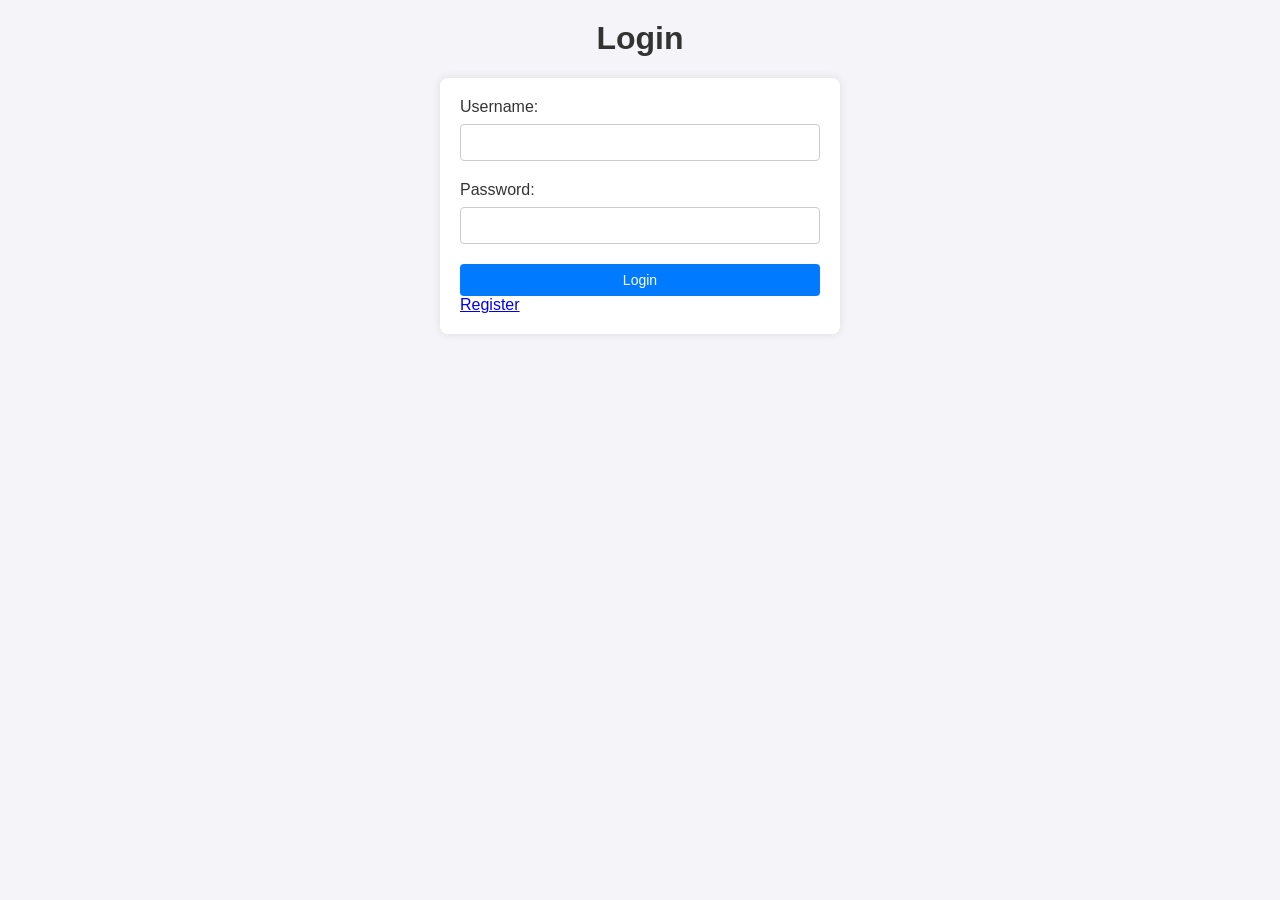
<file: web-front-end/pages/index.html>
<!DOCTYPE html>
<html lang="en">

<head>
  <meta charset="UTF-8">
  <meta name="viewport" content="width=device-width, initial-scale=1.0">
  <title>Login</title>
  <link rel="stylesheet" href="../styles/styles.css">
</head>

<body>
  <h1>Login</h1>
  <form id="login-form">
    <label for="username">Username:</label>
    <input type="text" id="username" name="username" required>
    <br>
    <label for="password">Password:</label>
    <input type="password" id="password" name="password" required>
    <br>
    <button type="submit">Login</button>

    <a href="./register.html" style="margin-top: 10px;">Register</a>
  </form>

  <script>
    document.getElementById('login-form').addEventListener('submit', async function (event) {
      event.preventDefault();
      const username = document.getElementById('username').value;
      const password = document.getElementById('password').value;
      const response = await fetch('http://127.0.0.1:4001/auth/login', {
        method: 'POST',
        headers: { 'Content-Type': 'application/json' },
        body: JSON.stringify({ username, password }),
        credentials: "include"
      });
      const result = await response.json();
      // handle response
      if (result.ok) {
        if (result.is_admin) {
          window.location.href = './admin/dashboard.html';
          return;
        }
        window.location.href = './profile.html';
      } else {
        alert(result.message);
      }
    });
  </script>
</body>

</html>
</file>
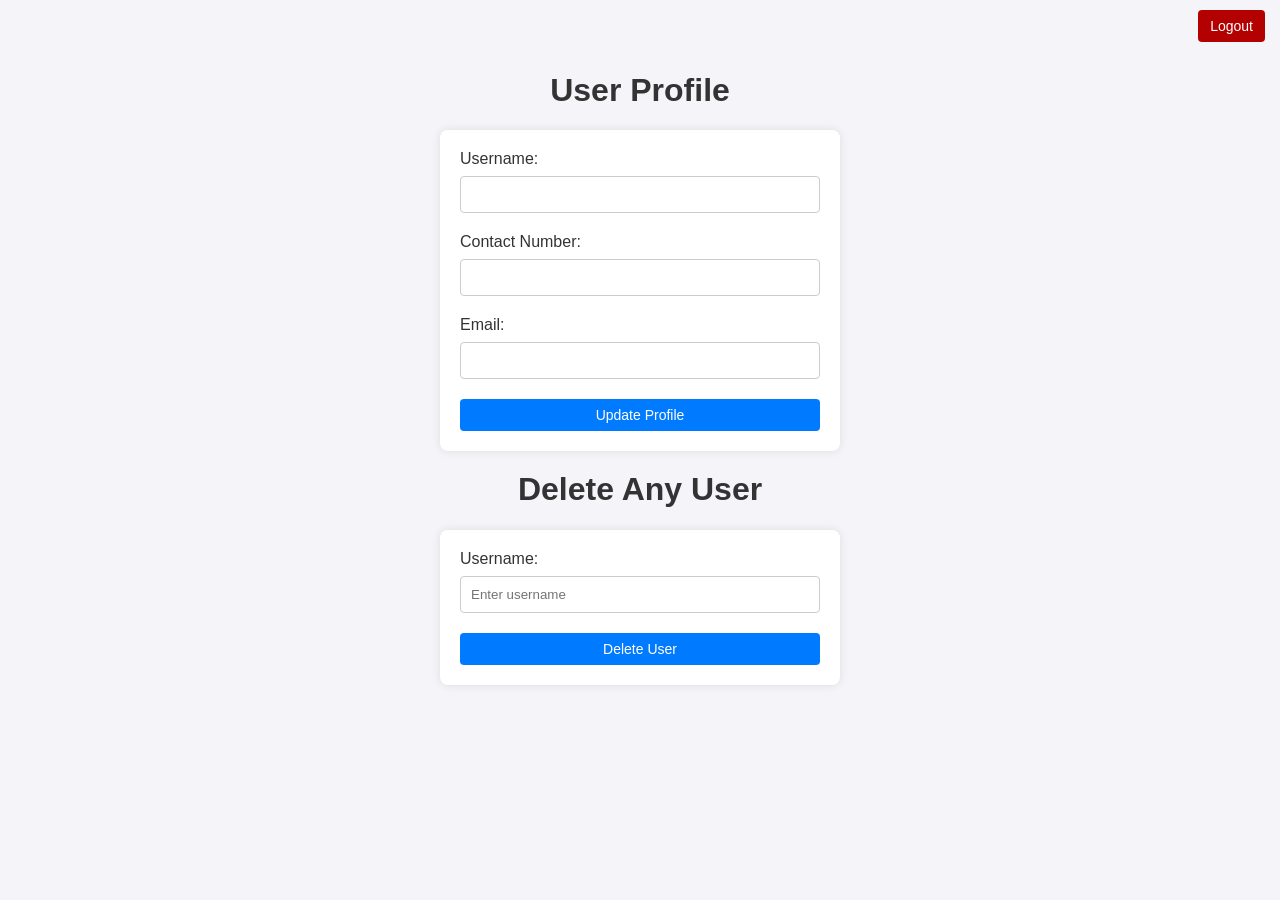
<file: web-front-end/pages/profile.html>
<!DOCTYPE html>
<html lang="en">

<head>
  <meta charset="UTF-8">
  <meta name="viewport" content="width=device-width, initial-scale=1.0">
  <title>Profile</title>
  <link rel="stylesheet" href="../styles/styles.css">
</head>

<body>

  <div class="logout">
    <button id="logout-btn">Logout</button>
  </div>

  <h1>User Profile</h1>
  <form id="profile-form">
    <label for="username">Username:</label>
    <input type="text" id="username" name="username" required>
    <br>
    <label for="contact_number">Contact Number:</label>
    <input type="tel" id="contact_number" name="contact_number" required>
    <br>
    <label for="email">Email:</label>
    <input type="email" id="email" name="email" required>
    <br>
    <button type="submit">Update Profile</button>
  </form>

  <h1>Delete Any User</h1>
  <form id="delete-user-form">
    <label for="username">Username:</label>
    <input type="text" id="other-username" name="username" placeholder="Enter username" required>
    <br>
    <button type="submit">Delete User</button>
  </form>

  <script>
    async function loadUserProfile() {
      const response = await fetch('http://127.0.0.1:4001/auth/user', {
        credentials: "include"
      });
      const user = (await response.json())?.payload;
      if (!user) {
        alert('Failed to load user profile');
        window.location.href = './index.html';
        return
      }
      document.getElementById('username').value = user.username;
      document.getElementById('contact_number').value = user.contact_number;
      document.getElementById('email').value = user.email;
    }

    document.getElementById('profile-form').addEventListener('submit', async function (event) {
      event.preventDefault();
      const username = document.getElementById('username').value;
      const contact_number = document.getElementById('contact_number').value;
      const email = document.getElementById('email').value;
      const response = await fetch('http://127.0.0.1:4001/auth/user', {
        method: 'PUT',
        headers: { 'Content-Type': 'application/json' },
        body: JSON.stringify({ username, email, contact_number }),
        credentials: "include"

      });
      const result = await response.json();
      // handle response
      if (result.ok) {
        alert('Profile updated successfully');
        return;
      } else {
        alert(result.message);
      }
    });

    document.getElementById("delete-user-form").addEventListener("submit", async (event) => {
      event.preventDefault();
      const username = document.getElementById("other-username").value;
      const response = await fetch('http://127.0.0.1:4001/auth/delete/user', {
        method: 'PUT',
        headers: { 'Content-Type': 'application/json' },
        body: JSON.stringify({ username }),
        credentials: "include"
      });

      const result = await response.json();
      alert(result.message);
    });

    document.getElementById('logout-btn').addEventListener("click", async () => {
      const response = await fetch('http://127.0.0.1:4001/auth/logout', {
        method: 'POST',
        headers: { 'Content-Type': 'application/json' },
        credentials: "include"
      });

      const result = await response.json();
      alert(result.message);
    })

    loadUserProfile();
  </script>
</body>

</html>
</file>
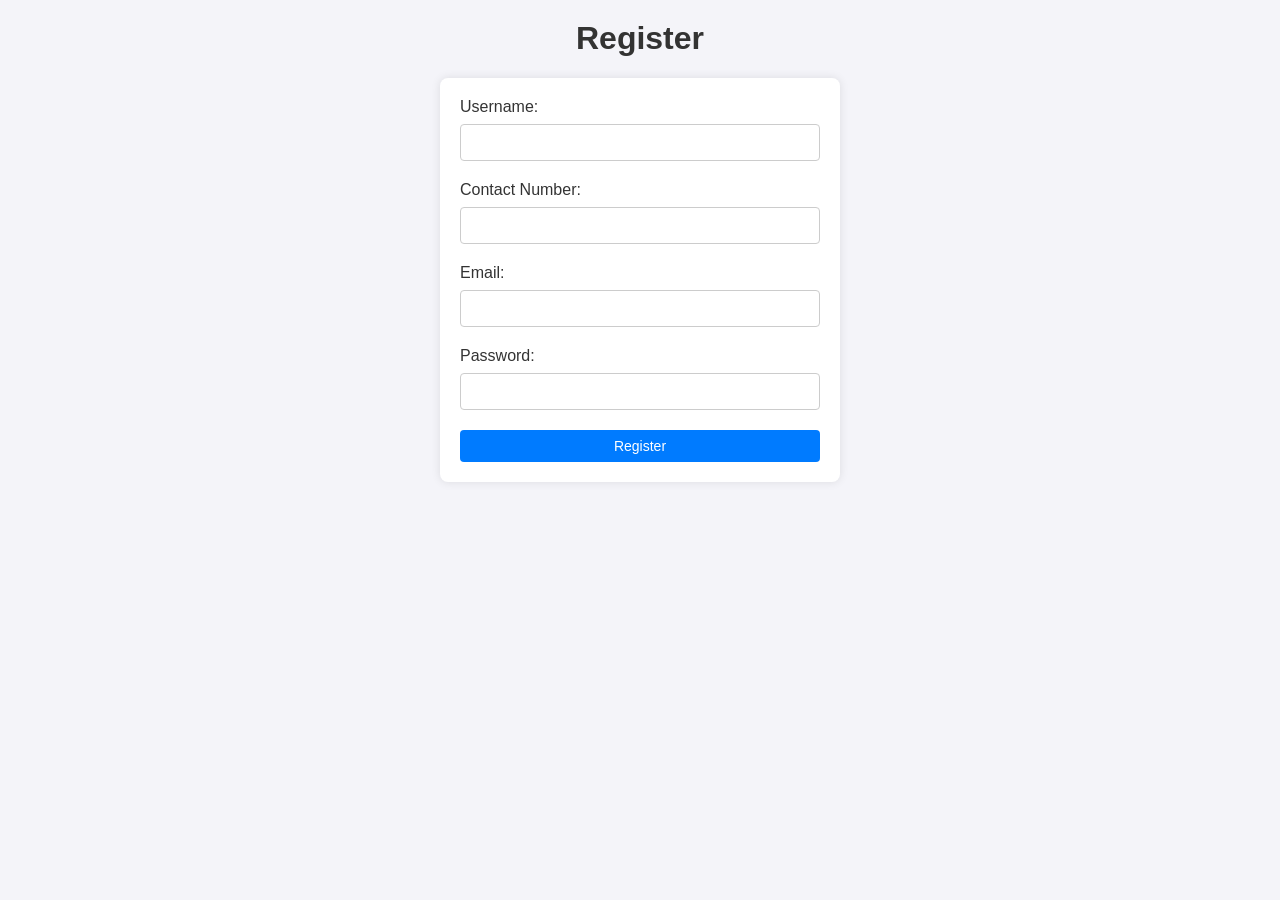
<file: web-front-end/pages/register.html>
<!DOCTYPE html>
<html lang="en">

<head>
  <meta charset="UTF-8">
  <meta name="viewport" content="width=device-width, initial-scale=1.0">
  <title>Register</title>
  <link rel="stylesheet" href="../styles/styles.css">
</head>

<body>
  <h1>Register</h1>
  <form id="register-form">
    <label for="username">Username:</label>
    <input type="text" id="username" name="username" required>
    <br>
    <label for="contact_number">Contact Number:</label>
    <input type="tel" id="contact_number" name="contact_number" required>
    <br>
    <label for="email">Email:</label>
    <input type="email" id="email" name="email" required>
    <br>
    <label for="password">Password:</label>
    <input type="password" id="password" name="password" required>
    <br>
    <button type="submit">Register</button>
  </form>

  <script>
    document.getElementById('register-form').addEventListener('submit', async function (event) {
      event.preventDefault();
      const username = document.getElementById('username').value;
      const contact_number = document.getElementById('contact_number').value;
      const email = document.getElementById('email').value;
      const password = document.getElementById('password').value;
      const response = await fetch('http://127.0.0.1:4001/auth/register', {
        method: 'POST',
        headers: { 'Content-Type': 'application/json' },
        body: JSON.stringify({ username, password, email, contact_number }),
        credentials: "include"

      });
      const result = await response.json();
      // handle response
      if (result.ok) {
        window.location.href = './index.html';
      } else {
        alert(result.message);
      }
    });
  </script>
</body>

</html>
</file>
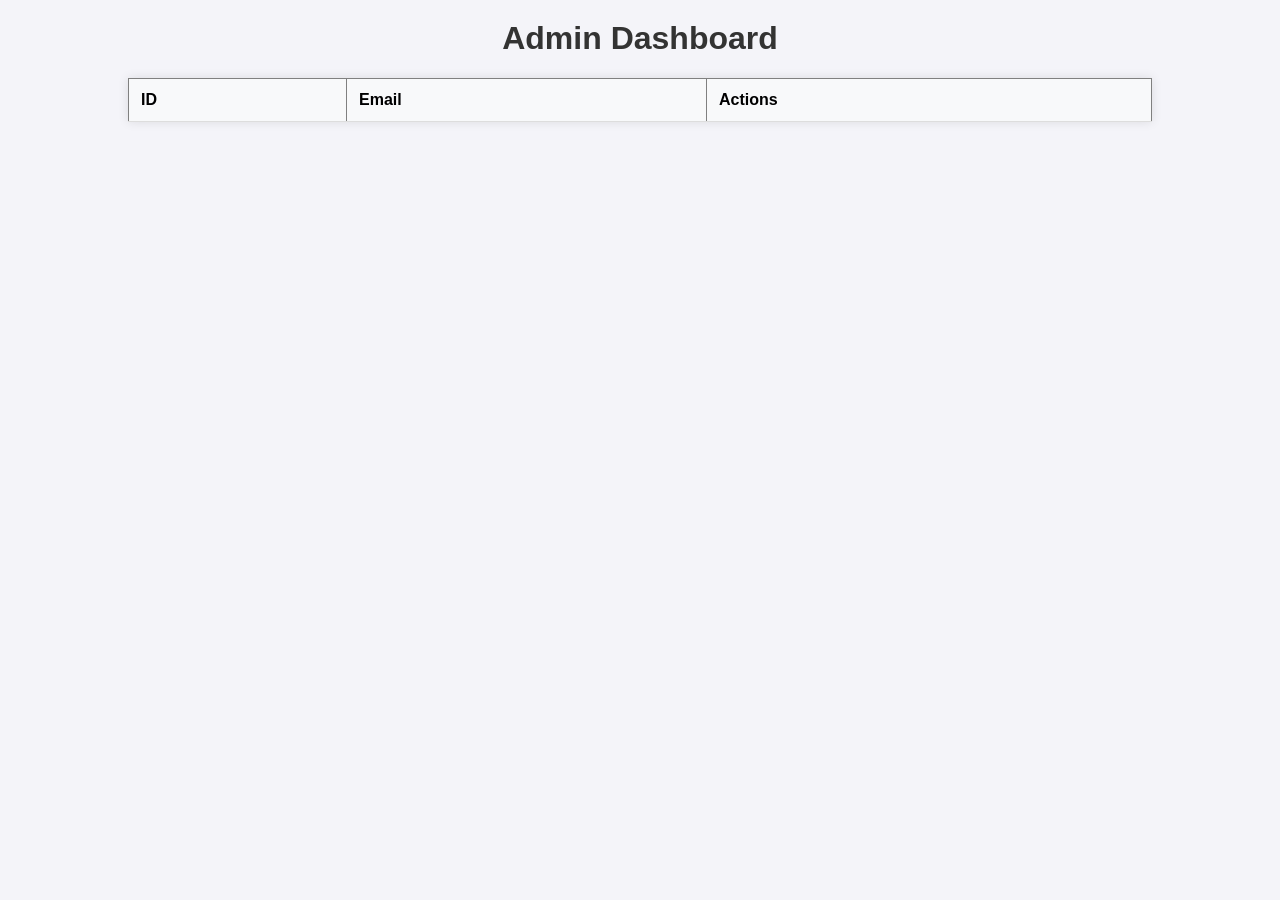
<file: web-front-end/pages/admin/dashboard.html>
<!DOCTYPE html>
<html lang="en">

<head>
  <meta charset="UTF-8">
  <meta name="viewport" content="width=device-width, initial-scale=1.0">
  <title>Admin Dashboard</title>
  <link rel="stylesheet" href="../../styles/styles.css">
</head>

<body>
  <h1>Admin Dashboard</h1>
  <table id="users-table" border="1">
    <thead>
      <tr>
        <th>ID</th>
        <th>Email</th>
        <th>Actions</th>
      </tr>
    </thead>
    <tbody>
      <!-- Users will be loaded here -->
    </tbody>
  </table>

  <script>
    async function loadUsers() {
      const response = await fetch('http://127.0.0.1:4001/admin/user', {
        credentials: "include"
      });
      const users = (await response.json())?.payload;
      console.log(users);
      if (!users) {
        alert('Failed to load users');
        window.location.href = '../index.html';
        return;
      }
      const tbody = document.getElementById('users-table').getElementsByTagName('tbody')[0];
      tbody.innerHTML = '';
      users.forEach(user => {
        const row = tbody.insertRow();
        row.insertCell(0).innerText = user.id;
        row.insertCell(1).innerText = user.email;
        const actionsCell = row.insertCell(2);
        const editButton = document.createElement('button');
        editButton.innerText = 'Edit';
        editButton.onclick = () => {
          window.location.href = `./user.html?user_id=${user.id}`;
        };
        actionsCell.appendChild(editButton);
      });
    }

    loadUsers();
  </script>
</body>

</html>
</file>
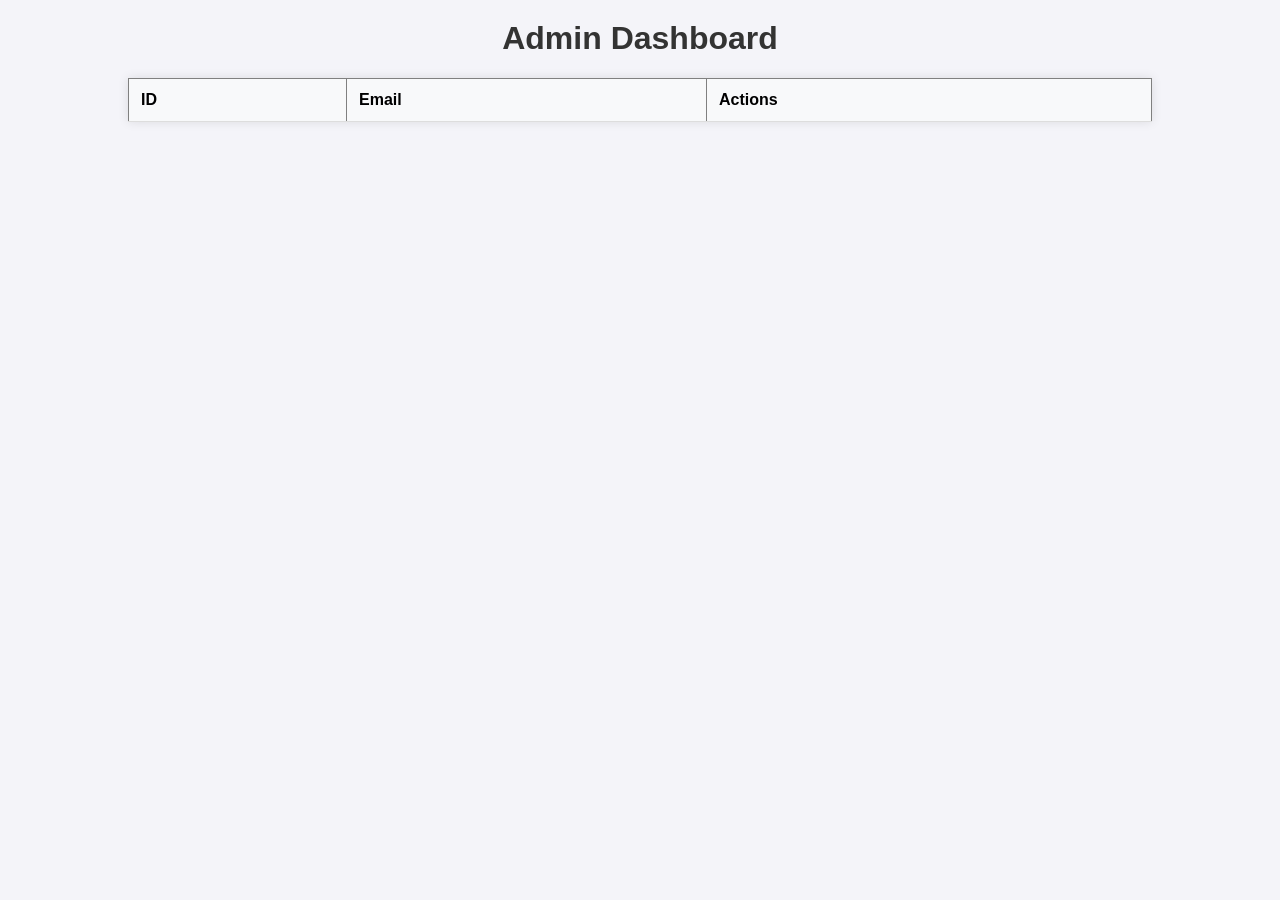
<file: web-front-end/pages/admin/user.html>
<!DOCTYPE html>
<html lang="en">

<head>
  <meta charset="UTF-8">
  <meta name="viewport" content="width=device-width, initial-scale=1.0">
  <title>Edit User</title>
  <link rel="stylesheet" href="../../styles/styles.css">
</head>

<body>
  <h1>Edit User</h1>
  <form id="user-form">
    <label for="username">Username:</label>
    <input type="text" id="username" name="username" required>
    <br>
    <label for="email">Email:</label>
    <input type="email" id="email" name="email" required>
    <br>
    <label for="contact_number">Contact Number:</label>
    <input type="tel" id="contact_number" name="contact_number" required>
    <br>
    <label for="account_type">Account Type:</label>
    <select id="account_type" name="account_type">
      <option value="admin">Admin</option>
      <option value="user">User</option>
    </select>

    <button type="submit">Update User</button>
  </form>

  <script>
    async function loadUser(userId) {
      const response = await fetch(`http://127.0.0.1:4001/admin/user/id/${userId}`, {
        credentials: "include"
      });
      const user = (await response.json())?.payload;
      if (!user) {
        alert('Failed to load user');
        window.location.href = './dashboard.html';
        return;
      }
      document.getElementById('username').value = user.username;
      document.getElementById('email').value = user.email;
      document.getElementById('contact_number').value = user.contact_number;
      document.getElementById('account_type').value = user.account_type;
    }

    document.getElementById('user-form').addEventListener('submit', async function (event) {
      event.preventDefault();
      const urlParams = new URLSearchParams(window.location.search);
      const userId = urlParams.get('user_id');
      const username = document.getElementById('username').value;
      const email = document.getElementById('email').value;
      const contact_number = document.getElementById('contact_number').value;
      const account_type = document.getElementById('account_type').value;
      const response = await fetch(`http://127.0.0.1:4001/admin/user/id/${userId}`, {
        method: 'PUT',
        headers: { 'Content-Type': 'application/json' },
        body: JSON.stringify({ username, email, contact_number, account_type }),
        credentials: "include"

      });
      const result = await response.json();
      if (result.ok) {
        alert('User updated successfully');
        return;
      } else {
        alert('User update failed');
      }
      // handle response
    });

    const urlParams = new URLSearchParams(window.location.search);
    const userId = urlParams.get('user_id');
    if (userId) {
      loadUser(userId);
    } else {
      alert('User ID not provided');
      window.location.href = './dashboard.html';
    }
  </script>
</body>

</html>
</file>
<file: web-front-end/styles/styles.css>
body {
  font-family: Arial, sans-serif;
  margin: 0;
  padding: 0;
  background-color: #f4f4f9;
}

h1 {
  text-align: center;
  color: #333;
  margin-top: 20px;
}

form {
  max-width: 400px;
  margin: 20px auto;
  padding: 20px;
  background-color: #fff;
  border-radius: 8px;
  box-shadow: 0 0 10px rgba(0, 0, 0, 0.1);
}

label {
  display: block;
  margin-bottom: 8px;
  color: #333;
}

input[type="text"],
input[type="email"],
input[type="tel"],
input[type="password"] {
  width: 100%;
  padding: 10px;
  margin-bottom: 20px;
  border: 1px solid #ccc;
  border-radius: 4px;
}

select {
  width: 100%;
  padding: 10px;
  margin-bottom: 20px;
  border: 1px solid #ccc;
  border-radius: 4px;
}

button {
  width: 100%;
  padding: 10px;
  background-color: #28a745;
  color: #fff;
  border: none;
  border-radius: 4px;
  cursor: pointer;
  font-size: 16px;
}

button:hover {
  background-color: #218838;
}

table {
  width: 80%;
  margin: 20px auto;
  border-collapse: collapse;
  background-color: #fff;
  box-shadow: 0 0 10px rgba(0, 0, 0, 0.1);
}

th,
td {
  padding: 12px;
  text-align: left;
  border-bottom: 1px solid #ddd;
}

th {
  background-color: #f8f9fa;
}

tr:hover {
  background-color: #f1f1f1;
}

button {
  padding: 8px 12px;
  background-color: #007bff;
  color: #fff;
  border: none;
  border-radius: 4px;
  cursor: pointer;
  font-size: 14px;
}

button:hover {
  background-color: #0056b3;
}

* {
  box-sizing: border-box;
}

.logout {
  display: flex;
  justify-content: flex-end;
  padding: 10px 15px;
}

.logout button {
  width: min-content;
  background-color: #b30000;
}
</file>
